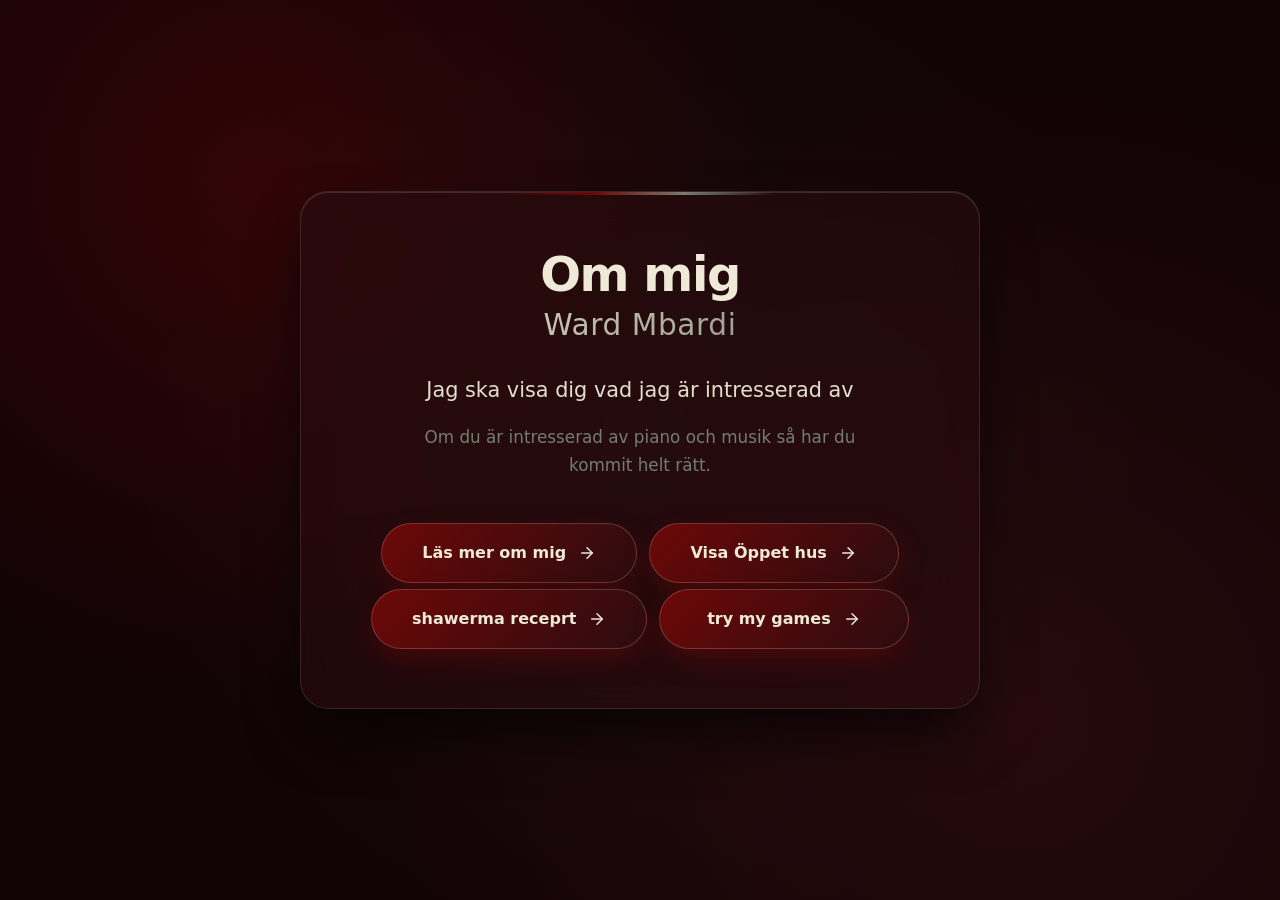
<file: index.html>
<!DOCTYPE html>
<html lang="sv">
<head>
    <meta charset="UTF-8">
    <meta name="viewport" content="width=device-width, initial-scale=1.0">
    <title>Om Mig 1.0</title>
    <link rel="stylesheet" href="style.css">
</head>
<body>

    <main class="hero-card">
        <header>
            <h1>Om mig <em>Ward Mbardi</em></h1>
        </header>

        <h2>Jag ska visa dig vad jag är intresserad av</h2>
        <h3>Om du är intresserad av piano och musik så har du kommit helt rätt.</h3>

        <a href="om-mig.html" class="btn">
            <span>Läs mer om mig</span>
            <svg width="18" height="18" viewBox="0 0 24 24" fill="none" stroke="currentColor" stroke-width="2" stroke-linecap="round" stroke-linejoin="round"><line x1="5" y1="12" x2="19" y2="12"></line><polyline points="12 5 19 12 12 19"></polyline></svg>
        </a>
        <a href="avstamning-1.html" class="btn">
            <span>Visa Öppet hus</span>
            <svg width="18" height="18" viewBox="0 0 24 24" fill="none" stroke="currentColor" stroke-width="2" stroke-linecap="round" stroke-linejoin="round"><line x1="5" y1="12" x2="19" y2="12"></line><polyline points="12 5 19 12 12 19" ></polyline></svg>
        </a>
        <a href="shawarma.html" class="btn">
            <span>shawerma receprt</span>
            <svg width="18" height="18" viewBox="0 0 24 24" fill="none" stroke="currentColor" stroke-width="2" stroke-linecap="round" stroke-linejoin="round"><line x1="5" y1="12" x2="19" y2="12"></line><polyline points="12 5 19 12 12 19" ></polyline></svg>
        </a>
         <a href="game/index.html" class="btn">
            <span>try my games</span>
            <svg width="18" height="18" viewBox="0 0 24 24" fill="none" stroke="currentColor" stroke-width="2" stroke-linecap="round" stroke-linejoin="round"><line x1="5" y1="12" x2="19" y2="12"></line><polyline points="12 5 19 12 12 19" ></polyline></svg>
        </a>
    </main>

</body>
</html>
</file>
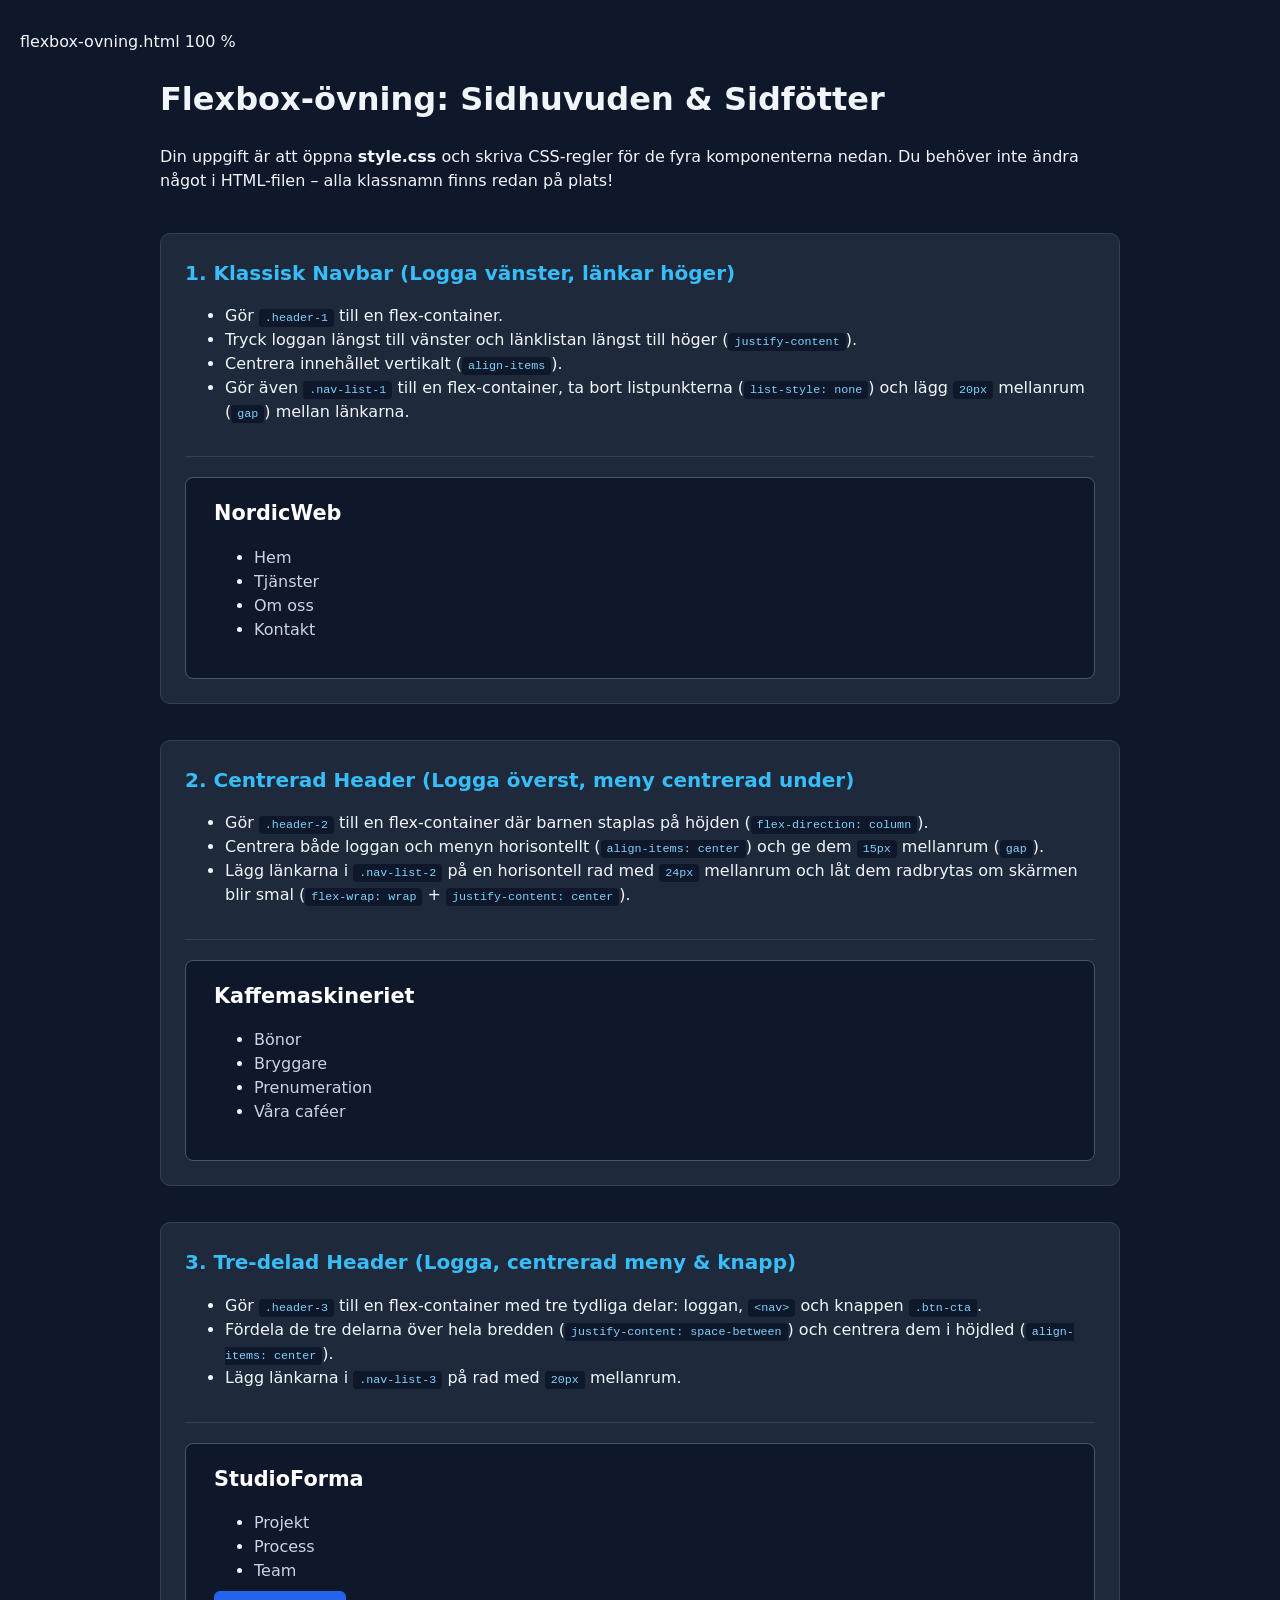
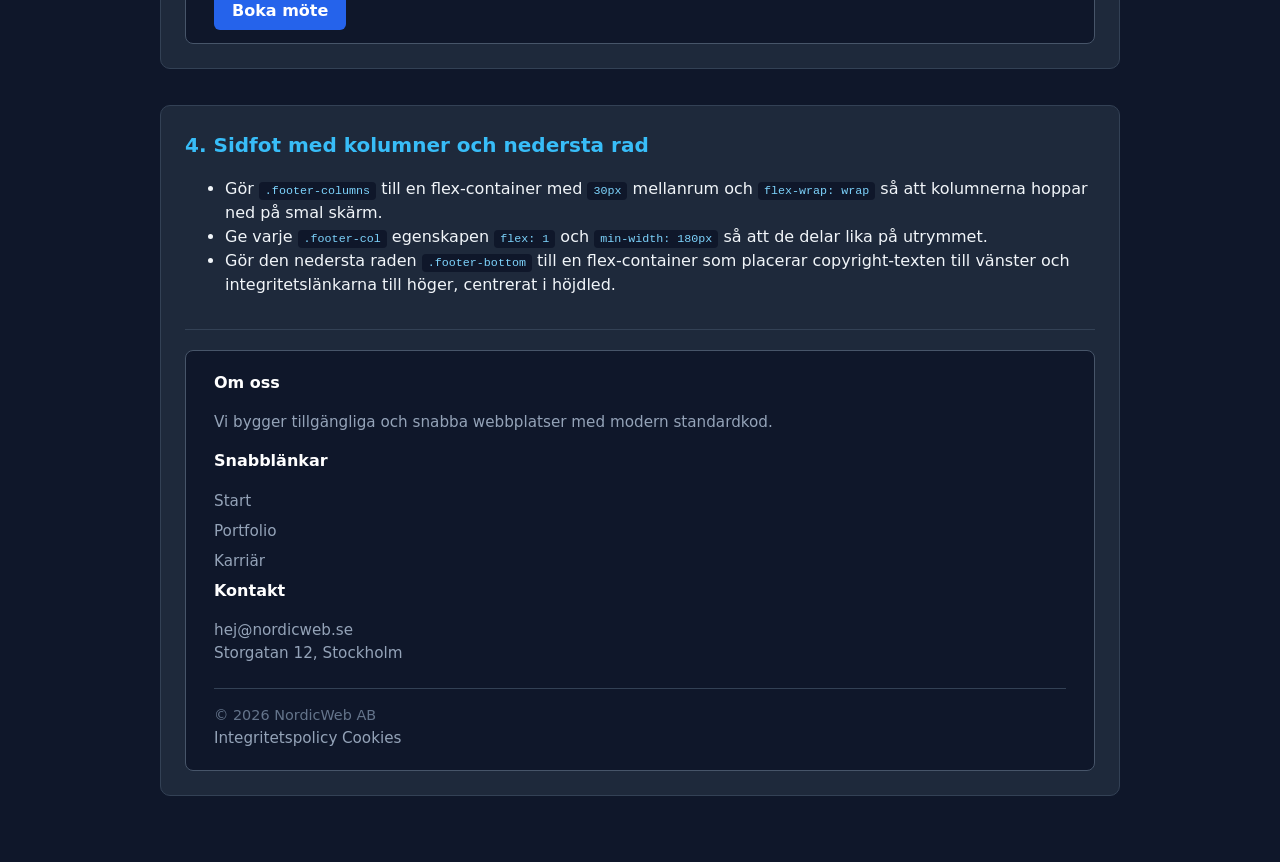
<file: flexbox-ovning.html>
flexbox-ovning.html
100 %
<!DOCTYPE html>
<html lang="sv">
<head>
  <meta charset="UTF-8">
  <meta name="viewport" content="width=device-width, initial-scale=1.0">
  <title>Flexbox-övning: Sidhuvuden & Sidfötter</title>
  <link rel="stylesheet" href="flexbox-ovning.css">
</head>
<body>

  <div class="page-wrapper">
    <div class="intro">
      <h1>Flexbox-övning: Sidhuvuden &amp; Sidfötter</h1>
      <p>
        Din uppgift är att öppna <strong>style.css</strong> och skriva CSS-regler för de fyra komponenterna nedan.
        Du behöver inte ändra något i HTML-filen – alla klassnamn finns redan på plats!
      </p>
    </div>

    <!-- =================================================================
         ÖVNING 1: KLASSISK NAVBAR
         ================================================================= -->
    <section class="exercise">
      <div class="instructions">
        <h2>1. Klassisk Navbar (Logga vänster, länkar höger)</h2>
        <ul>
          <li>Gör <code>.header-1</code> till en flex-container.</li>
          <li>Tryck loggan längst till vänster och länklistan längst till höger (<code>justify-content</code>).</li>
          <li>Centrera innehållet vertikalt (<code>align-items</code>).</li>
          <li>Gör även <code>.nav-list-1</code> till en flex-container, ta bort listpunkterna (<code>list-style: none</code>) och lägg <code>20px</code> mellanrum (<code>gap</code>) mellan länkarna.</li>
        </ul>
      </div>

      <header class="header-1">
        <a href="#" class="logo">NordicWeb</a>
        <nav>
          <ul class="nav-list-1">
            <li><a href="#">Hem</a></li>
            <li><a href="#">Tjänster</a></li>
            <li><a href="#">Om oss</a></li>
            <li><a href="#">Kontakt</a></li>
          </ul>
        </nav>
      </header>
    </section>

    <!-- =================================================================
         ÖVNING 2: CENTRERAD HEADER (STAPEL)
         ================================================================= -->
    <section class="exercise">
      <div class="instructions">
        <h2>2. Centrerad Header (Logga överst, meny centrerad under)</h2>
        <ul>
          <li>Gör <code>.header-2</code> till en flex-container där barnen staplas på höjden (<code>flex-direction: column</code>).</li>
          <li>Centrera både loggan och menyn horisontellt (<code>align-items: center</code>) och ge dem <code>15px</code> mellanrum (<code>gap</code>).</li>
          <li>Lägg länkarna i <code>.nav-list-2</code> på en horisontell rad med <code>24px</code> mellanrum och låt dem radbrytas om skärmen blir smal (<code>flex-wrap: wrap</code> + <code>justify-content: center</code>).</li>
        </ul>
      </div>

      <header class="header-2">
        <a href="#" class="logo">Kaffemaskineriet</a>
        <nav>
          <ul class="nav-list-2">
            <li><a href="#">Bönor</a></li>
            <li><a href="#">Bryggare</a></li>
            <li><a href="#">Prenumeration</a></li>
            <li><a href="#">Våra caféer</a></li>
          </ul>
        </nav>
      </header>
    </section>

    <!-- =================================================================
         ÖVNING 3: TRE-DELAD HEADER MED ACTION-KNAPP
         ================================================================= -->
    <section class="exercise">
      <div class="instructions">
        <h2>3. Tre-delad Header (Logga, centrerad meny &amp; knapp)</h2>
        <ul>
          <li>Gör <code>.header-3</code> till en flex-container med tre tydliga delar: loggan, <code>&lt;nav&gt;</code> och knappen <code>.btn-cta</code>.</li>
          <li>Fördela de tre delarna över hela bredden (<code>justify-content: space-between</code>) och centrera dem i höjdled (<code>align-items: center</code>).</li>
          <li>Lägg länkarna i <code>.nav-list-3</code> på rad med <code>20px</code> mellanrum.</li>
        </ul>
      </div>

      <header class="header-3">
        <a href="#" class="logo">StudioForma</a>
        <nav>
          <ul class="nav-list-3">
            <li><a href="#">Projekt</a></li>
            <li><a href="#">Process</a></li>
            <li><a href="#">Team</a></li>
          </ul>
        </nav>
        <a href="#" class="btn-cta">Boka möte</a>
      </header>
    </section>

    <!-- =================================================================
         ÖVNING 4: MODERN SIDFOT MED KOLUMNER & COPYRIGHT-RAD
         ================================================================= -->
    <section class="exercise">
      <div class="instructions">
        <h2>4. Sidfot med kolumner och nedersta rad</h2>
        <ul>
          <li>Gör <code>.footer-columns</code> till en flex-container med <code>30px</code> mellanrum och <code>flex-wrap: wrap</code> så att kolumnerna hoppar ned på smal skärm.</li>
          <li>Ge varje <code>.footer-col</code> egenskapen <code>flex: 1</code> och <code>min-width: 180px</code> så att de delar lika på utrymmet.</li>
          <li>Gör den nedersta raden <code>.footer-bottom</code> till en flex-container som placerar copyright-texten till vänster och integritetslänkarna till höger, centrerat i höjdled.</li>
        </ul>
      </div>

      <footer class="footer-4">
        <div class="footer-columns">
          <div class="footer-col">
            <h3>Om oss</h3>
            <p>Vi bygger tillgängliga och snabba webbplatser med modern standardkod.</p>
          </div>
          <div class="footer-col">
            <h3>Snabblänkar</h3>
            <ul class="footer-links">
              <li><a href="#">Start</a></li>
              <li><a href="#">Portfolio</a></li>
              <li><a href="#">Karriär</a></li>
            </ul>
          </div>
          <div class="footer-col">
            <h3>Kontakt</h3>
            <p>hej@nordicweb.se<br>Storgatan 12, Stockholm</p>
          </div>
        </div>

        <div class="footer-bottom">
          <p>&copy; 2026 NordicWeb AB</p>
          <div class="legal-links">
            <a href="#">Integritetspolicy</a>
            <a href="#">Cookies</a>
          </div>
        </div>
      </footer>
    </section>
  </div>

</body>
</html>
</file>
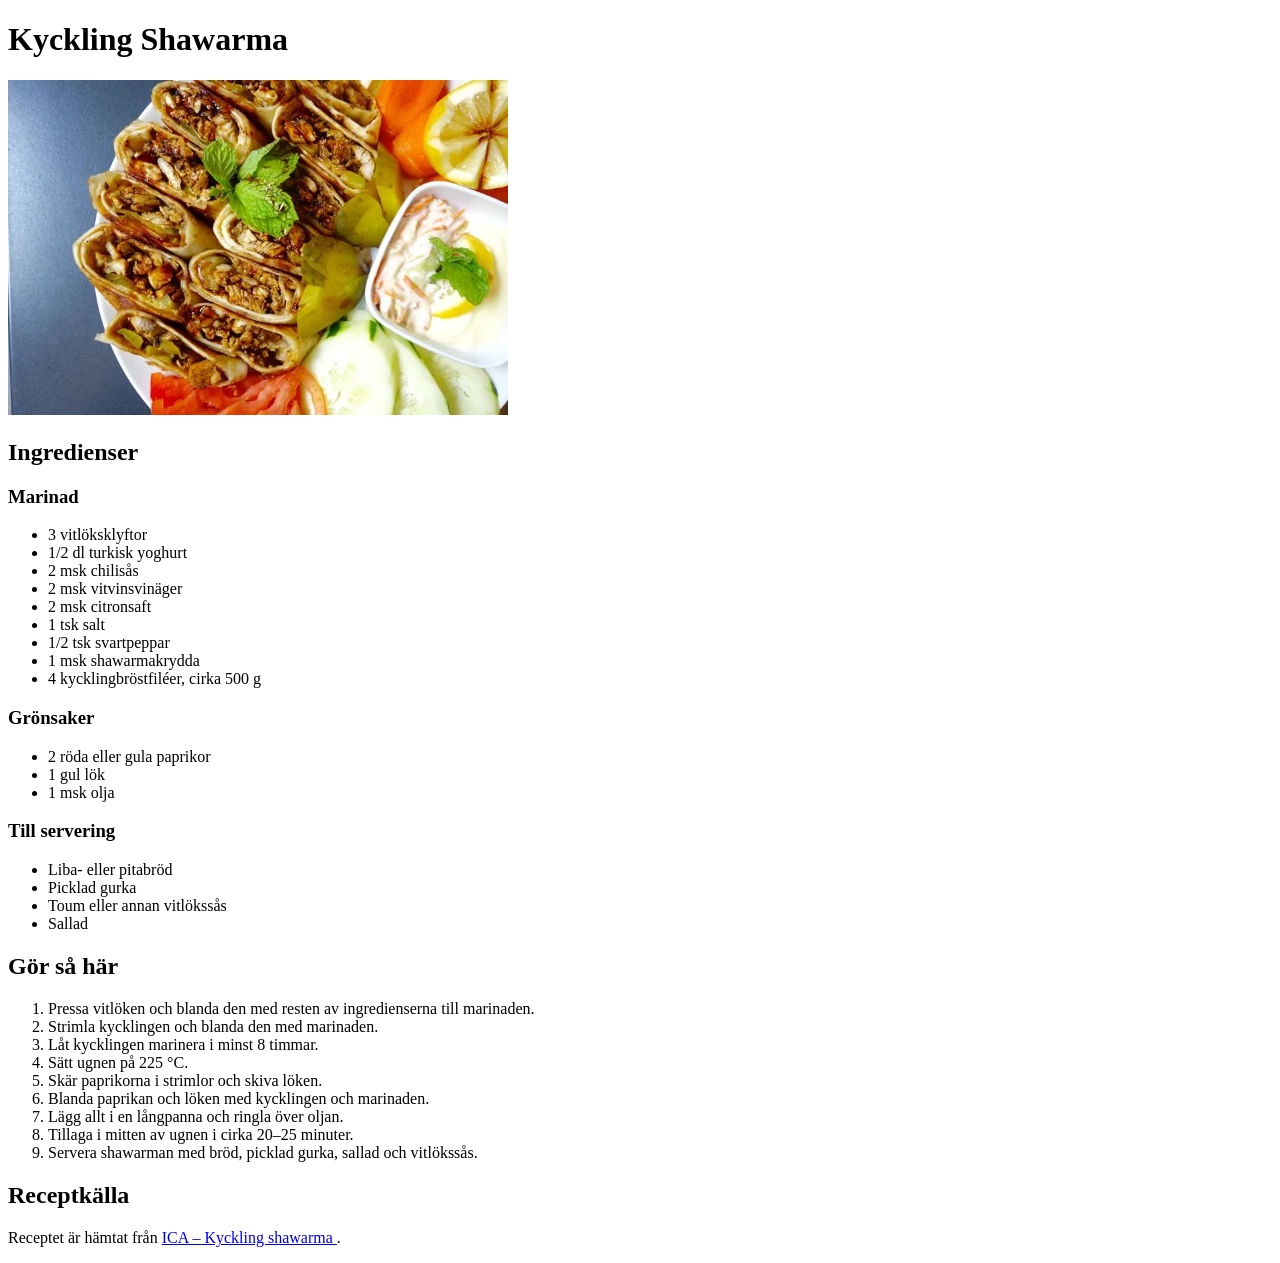
<file: shawarma.html>
<!DOCTYPE html>
<html lang="sv">
<head>
    <meta charset="UTF-8">
    <meta name="viewport" content="width=device-width, initial-scale=1.0">
    <title>Kyckling Shawarma</title>
</head>

<body>
    <h1>Kyckling Shawarma</h1>

    <img src="images/shawarma.jpg" alt="Kyckling shawarma" width="500">

    <h2>Ingredienser</h2>

    <h3>Marinad</h3>

    <ul>
        <li>3 vitlöksklyftor</li>
        <li>1/2 dl turkisk yoghurt</li>
        <li>2 msk chilisås</li>
        <li>2 msk vitvinsvinäger</li>
        <li>2 msk citronsaft</li>
        <li>1 tsk salt</li>
        <li>1/2 tsk svartpeppar</li>
        <li>1 msk shawarmakrydda</li>
        <li>4 kycklingbröstfiléer, cirka 500 g</li>
    </ul>

    <h3>Grönsaker</h3>

    <ul>
        <li>2 röda eller gula paprikor</li>
        <li>1 gul lök</li>
        <li>1 msk olja</li>
    </ul>

    <h3>Till servering</h3>

    <ul>
        <li>Liba- eller pitabröd</li>
        <li>Picklad gurka</li>
        <li>Toum eller annan vitlökssås</li>
        <li>Sallad</li>
    </ul>

    <h2>Gör så här</h2>

    <ol>
        <li>Pressa vitlöken och blanda den med resten av ingredienserna till marinaden.</li>

        <li>Strimla kycklingen och blanda den med marinaden.</li>

        <li>Låt kycklingen marinera i minst 8 timmar.</li>

        <li>Sätt ugnen på 225 °C.</li>

        <li>Skär paprikorna i strimlor och skiva löken.</li>

        <li>Blanda paprikan och löken med kycklingen och marinaden.</li>

        <li>Lägg allt i en långpanna och ringla över oljan.</li>

        <li>Tillaga i mitten av ugnen i cirka 20–25 minuter.</li>

        <li>Servera shawarman med bröd, picklad gurka, sallad och vitlökssås.</li>
    </ol>

    <h2>Receptkälla</h2>

    <p>
        Receptet är hämtat från
        <a href="https://www.ica.se/recept/kyckling-shawarma-kycklingkebab-i-ugn-730082/" target="_blank">
            ICA – Kyckling shawarma
        </a>.
    </p>
</body>
</html>
</file>
<file: style.css>
/* ==========================================================================
   1. Design Tokens & Global Reset
   ========================================================================== */
:root {
    --bg-dark: #120305;
    --burgundy-deep: #2B0C0F;
    --maroon-bright: #6D0808;
    --sage-gray: #757D6F;
    --cream-light: #EEEAD7;
    --card-bg: rgba(43, 12, 15, 0.55);
    --card-border: rgba(117, 125, 111, 0.25);
    --glow-effect: rgba(109, 8, 8, 0.6);
}

* {
    margin: 0;
    padding: 0;
    box-sizing: border-box;
}

body {
    font-family: 'Inter', system-ui, -apple-system, BlinkMacSystemFont, 'Segoe UI', Roboto, sans-serif;
    background-color: var(--bg-dark);
    /* Multi-layered radial background for ambient studio lighting */
    background-image: 
        radial-gradient(circle at 20% 20%, rgba(109, 8, 8, 0.35) 0%, transparent 40%),
        radial-gradient(circle at 80% 80%, rgba(43, 12, 15, 0.8) 0%, transparent 50%),
        radial-gradient(circle at 50% 50%, rgba(117, 125, 111, 0.08) 0%, transparent 65%);
    color: var(--cream-light);
    min-height: 100vh;
    display: flex;
    justify-content: center;
    align-items: center;
    padding: 2rem 1.5rem;
    overflow-x: hidden;
    line-height: 1.6;
}

/* ==========================================================================
   2. Glassmorphism Hero Container
   ========================================================================== */
.hero-card {
    position: relative;
    background: var(--card-bg);
    backdrop-filter: blur(20px);
    -webkit-backdrop-filter: blur(20px);
    border: 1px solid var(--card-border);
    border-radius: 28px;
    padding: 3.5rem 2.5rem;
    max-width: 680px;
    width: 100%;
    
    text-align: center;
    box-shadow: 
        0 30px 60px -12px rgba(0, 0, 0, 0.75),
        inset 0 1px 0 rgba(238, 234, 215, 0.15);
    animation: fadeIn 1s cubic-bezier(0.16, 1, 0.3, 1);
    
}

/* Accent Glow Bar on Top of Card */
.hero-card::before {
    content: '';
    position: absolute;
    top: 0;
    left: 50%;
    transform: translateX(-50%);
    width: 40%;
    height: 3px;
    background: linear-gradient(90deg, transparent, var(--maroon-bright), var(--sage-gray), transparent);
    border-radius: 3px;
}

/* ==========================================================================
   3. Typography & Hierarchy
   ========================================================================== */
header {
    margin-bottom: 2rem;
}

h1 {
    font-size: 3rem;
    font-weight: 800;
    letter-spacing: -0.03em;
    color: var(--cream-light);
    line-height: 1.1;
}

h1 em {
    display: block;
    font-style: normal;
    font-weight: 400;
    font-size: 1.85rem;
    letter-spacing: 0.02em;
    margin-top: 0.5rem;
    /* Rich Gradient Text for Ward Mbardi */
    background: linear-gradient(135deg, var(--cream-light) 0%, var(--sage-gray) 100%);
    -webkit-background-clip: text;
    -webkit-text-fill-color: transparent;
}

h2 {
    font-size: 1.3rem;
    font-weight: 500;
    color: var(--cream-light);
    margin-bottom: 1rem;
    opacity: 0.95;
}

h3 {
    font-size: 1.05rem;
    font-weight: 400;
    color: var(--sage-gray);
    max-width: 480px;
    margin: 0 auto 2.5rem auto;
    line-height: 1.7;
}

/* ==========================================================================
   4. Call To Action Button
   ========================================================================== */
.btn {
    display: inline-flex;
    align-items: center;
    justify-content: center;
    gap: 0.75rem;
    padding: 1rem 2.5rem;
    font-size: 1rem;
    font-weight: 600;
    text-decoration: none;
    color: var(--cream-light);
    background: linear-gradient(135deg, var(--maroon-bright) 0%, var(--burgundy-deep) 100%);
    border: 1px solid rgba(238, 234, 215, 0.2);
    border-radius: 50px;
    box-shadow: 0 12px 28px -6px var(--glow-effect);
    transition: all 0.35s cubic-bezier(0.4, 0, 0.2, 1);
    cursor: pointer;
    min-width: 250px;
    margin: 0.2rem;
}

.btn:hover {
    transform: translateY(-4px) scale(1.03);
    background: linear-gradient(135deg, #850b0b 0%, var(--maroon-bright) 100%);
    border-color: var(--cream-light);
    box-shadow: 0 20px 40px -8px rgba(109, 8, 8, 0.8);
    color: #ffffff;
}

.btn:active {
    transform: translateY(-1px) scale(0.99);
}

/* ==========================================================================
   5. Animations
   ========================================================================== */
@keyframes fadeIn {
    from {
        opacity: 0;
        transform: translateY(20px);
    }
    to {
        opacity: 1;
        transform: translateY(0);
    }
}
</file>
<file: flexbox-ovning.css>
/* =====================================================================
   GRUNDSTIL FÖR ÖVNINGSSIDAN (Rör helst inte denna del)
   ===================================================================== */
* {
  box-sizing: border-box;
}

body {
  font-family: system-ui, -apple-system, sans-serif;
  background-color: #0f172a;
  color: #f1f5f9;
  margin: 0;
  padding: 30px 20px;
  line-height: 1.5;
}

.page-wrapper {
  max-width: 960px;
  margin: 0 auto;
}

.intro {
  margin-bottom: 40px;
}

.exercise {
  background-color: #1e293b;
  border: 1px solid #334155;
  border-radius: 10px;
  padding: 24px;
  margin-bottom: 36px;
}

.instructions {
  margin-bottom: 20px;
  padding-bottom: 16px;
  border-bottom: 1px solid #334155;
}

.instructions h2 {
  margin-top: 0;
  color: #38bdf8;
  font-size: 1.25rem;
}

.instructions code {
  background-color: #0f172a;
  color: #7dd3fc;
  padding: 2px 6px;
  border-radius: 4px;
  font-size: 0.9em;
}

/* Färdiga färger och typografi för komponenterna */
header, footer {
  background-color: #0f172a;
  border: 1px solid #475569;
  border-radius: 8px;
  padding: 20px 28px;
}

.logo {
  font-size: 1.3rem;
  font-weight: 700;
  color: #ffffff;
  text-decoration: none;
}

header a {
  color: #cbd5e1;
  text-decoration: none;
  font-weight: 500;
}

header a:hover {
  color: #38bdf8;
}

.btn-cta {
  background-color: #2563eb;
  color: #ffffff;
  padding: 10px 18px;
  border-radius: 6px;
  font-weight: 600;
}

.btn-cta:hover {
  background-color: #1d4ed8;
  color: #ffffff;
}

.footer-col h3 {
  margin-top: 0;
  font-size: 1rem;
  color: #ffffff;
}

.footer-col p {
  color: #94a3b8;
  font-size: 0.95rem;
}

.footer-links {
  list-style: none;
  padding: 0;
  margin: 0;
}

.footer-links li {
  margin-bottom: 6px;
}

.footer-links a,
.legal-links a {
  color: #94a3b8;
  text-decoration: none;
  font-size: 0.95rem;
}

.footer-links a:hover,
.legal-links a:hover {
  color: #38bdf8;
}

.footer-bottom {
  margin-top: 24px;
  padding-top: 16px;
  border-top: 1px solid #334155;
  color: #64748b;
  font-size: 0.9rem;
}

.footer-bottom p {
  margin: 0;
}


/* =====================================================================
   ELEVENS KOD: SKRIV DIN FLEXBOX-CSS HÄR NEDANFÖR!
   ===================================================================== */

/* --- ÖVNING 1: Klassisk Navbar --- */
.header-1 {

}

.nav-list-1 {

}


/* --- ÖVNING 2: Centrerad Header --- */
.header-2 {

}

.nav-list-2 {

}


/* --- ÖVNING 3: Tre-delad Header --- */
.header-3 {

}

.nav-list-3 {

}


/* --- ÖVNING 4: Sidfot --- */
.footer-columns {

}

.footer-col {

}

.footer-bottom {

}

.legal-links {
</file>
